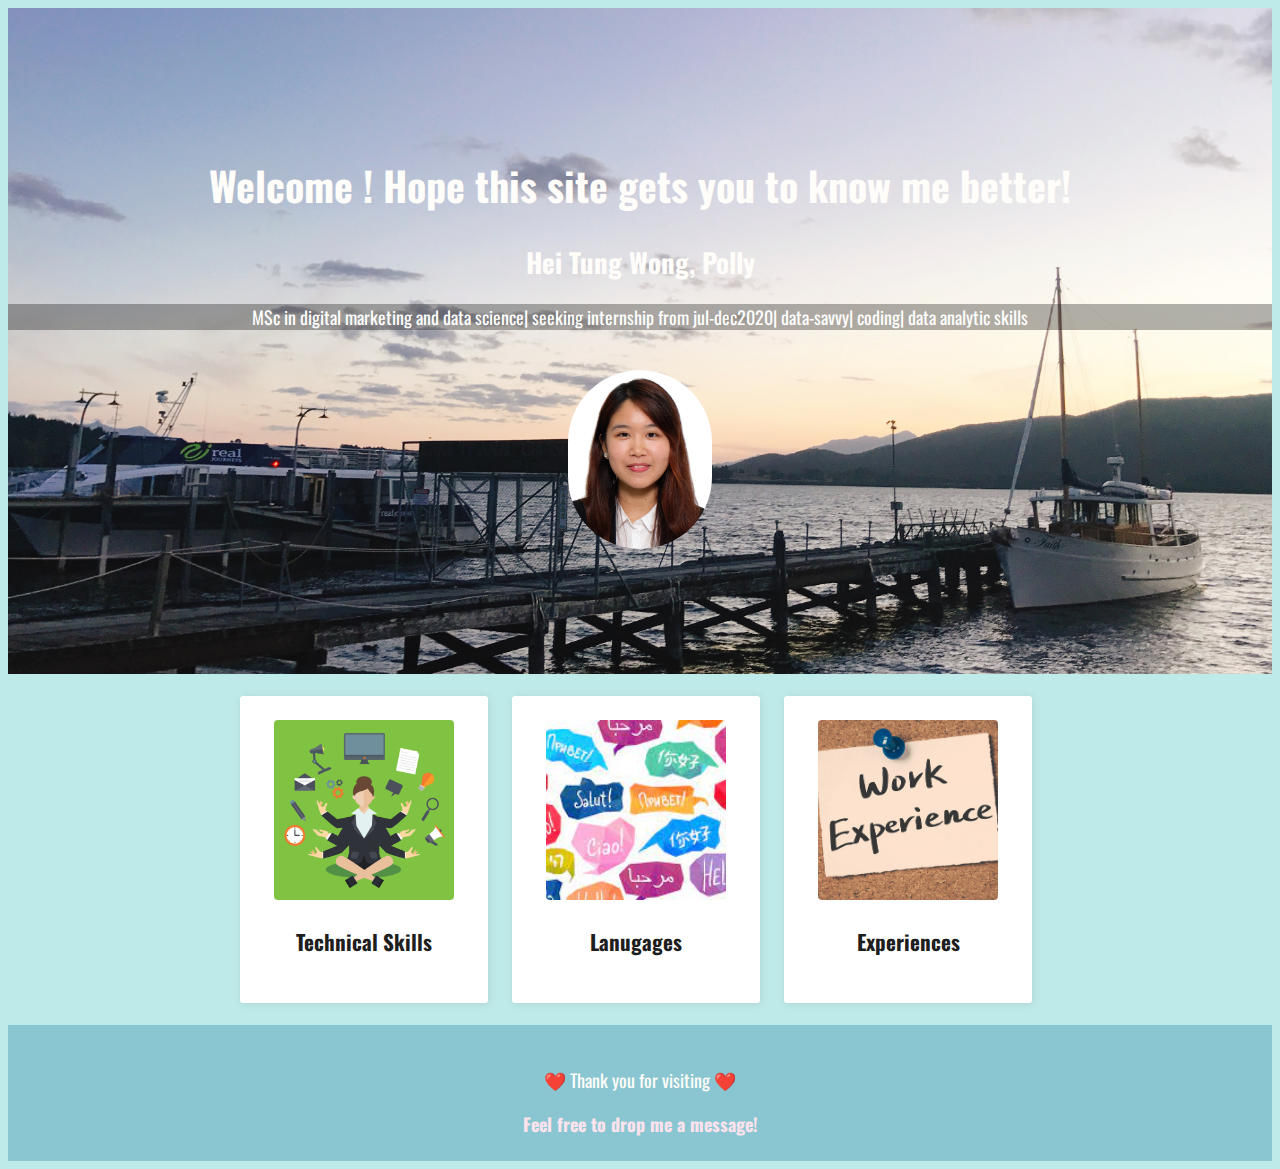
<file: index.html>
<!DOCTYPE html>
<html lang="en">
<head>
  <meta charset="UTF-8">
  <title>Le Wagon - Web Development Sprint</title>

  <!-- Change these Google fonts with your own choice -->
<link href="https://fonts.googleapis.com/css2?family=Oswald:wght@200;300;400;500;600;700&display=swap" rel="stylesheet">

  <link rel="stylesheet" href="style.css">

</head>
<body>
	
  <!-- Banner section -->
  <div class = 'banner'>
  	 <h1> Welcome ! Hope this site gets you to know me better!  </h1>
 	 <h2>Hei Tung Wong, Polly</h2>
<p>MSc in digital marketing and data science| 
seeking internship from jul-dec2020| 
data-savvy| coding| data analytic skills</p>
 <a href="https://www.linkedin.com/in/hei-tung-wong-polly/">
<img src="images/profile.jpeg"alt = "profile">
</a>
  </div>


  <!-- Cards section -->
  <div class ="container">
  <h2></h2>

  <div class="cards">

<div class = "card-white">
  <a href="skills.html">
    <img src="images/skills.png"alt = "skills">
  </a>
  <h3>Technical Skills</h3>
</div>

<div class = "card-white">
  <a href="language.html">
     <img src="images/languages.jpeg"alt = "languages">
  </a>
  <h3> Lanugages </h3>
  </div>

<div class = "card-white">
  <a href="experience.html">
    <img src="images/experience.jpg"alt = "experience">
  </a>
  <h3> Experiences </h3>
  </div>
</div>
 <h2></h2>
	</div>
  <!-- Footer section -->
 <div class = "footer">
 	<p>❤️ Thank you for visiting ❤️</p>
  <a href="mailto:hei.wong@edu.em-lyon.com" class = 'email'> Feel free to drop me a message! </a>
 </div> 
</body>
</html>
</file>
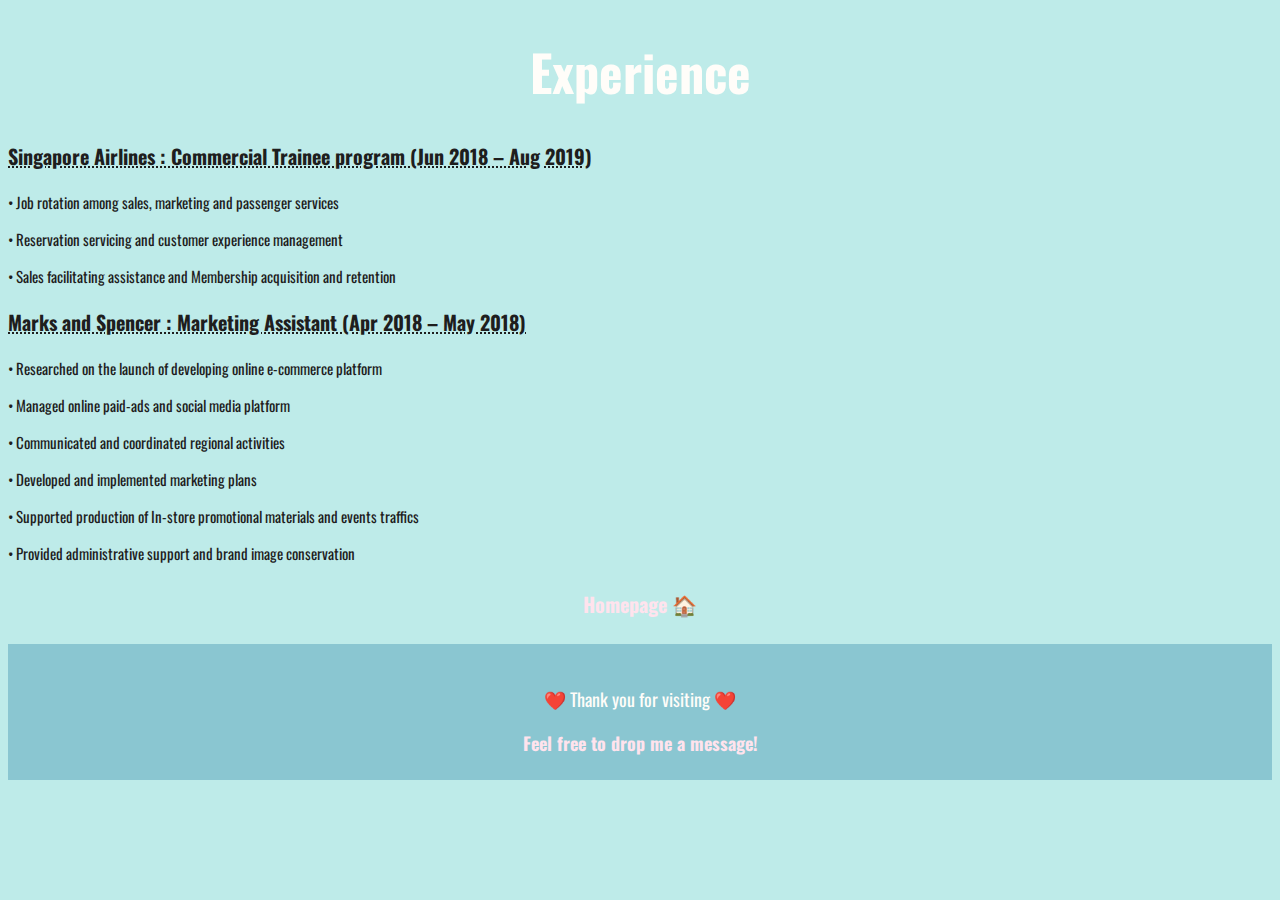
<file: experience.html>
<!DOCTYPE html>
<html lang="en">
<head>
  <meta charset="UTF-8">
  <title>Le Wagon - Web Development Sprint</title>

  <!-- Change these Google fonts with your own choice -->
<link href="https://fonts.googleapis.com/css2?family=Oswald:wght@200;300;400;500;600;700&display=swap" rel="stylesheet">

  <link rel="stylesheet" href="style.css">
 
</head>
<body>
	
  <!-- Intro section -->
  <div class = 'introduction'>
  	 <h1> Experience  </h1>
 <h3>Singapore Airlines : Commercial Trainee program (Jun 2018 – Aug 2019)</h3>
 <p></p>
 <p>• Job rotation among sales, marketing and passenger services </p>
 <p>
   • Reservation servicing and customer experience management
 </p>
 <p>
   • Sales facilitating assistance and Membership acquisition and
retention
 </p> 
 <p></p>

<h3>
  Marks and Spencer : Marketing Assistant (Apr 2018 – May 2018)
</h3>
 <p></p>
 <p>
   • Researched on the launch of developing online e-commerce platform
 </p>
<p>
  • Managed online paid-ads and social media platform
</p>
<p>
  • Communicated and coordinated regional activities
</p>
<p>
  • Developed and implemented marketing plans
</p>
<p>
  • Supported production of In-store promotional materials and events traffics
</p>
<p>
  • Provided administrative support and brand image conservation
</p>



  </div>


  <!-- home button section -->
  <div class ="home">
  <h2></h2>
<a href="self-intro.html"> Homepage 🏠</a>
 <h2></h2>
	</div>
  <!-- Footer section -->
 <div class = "footer">
 	<p>❤️ Thank you for visiting ❤️</p>
  <a href="mailto:hei.wong@edu.em-lyon.com" class = 'email'> Feel free to drop me a message! </a>
 </div> 
</body>
</html>
</file>
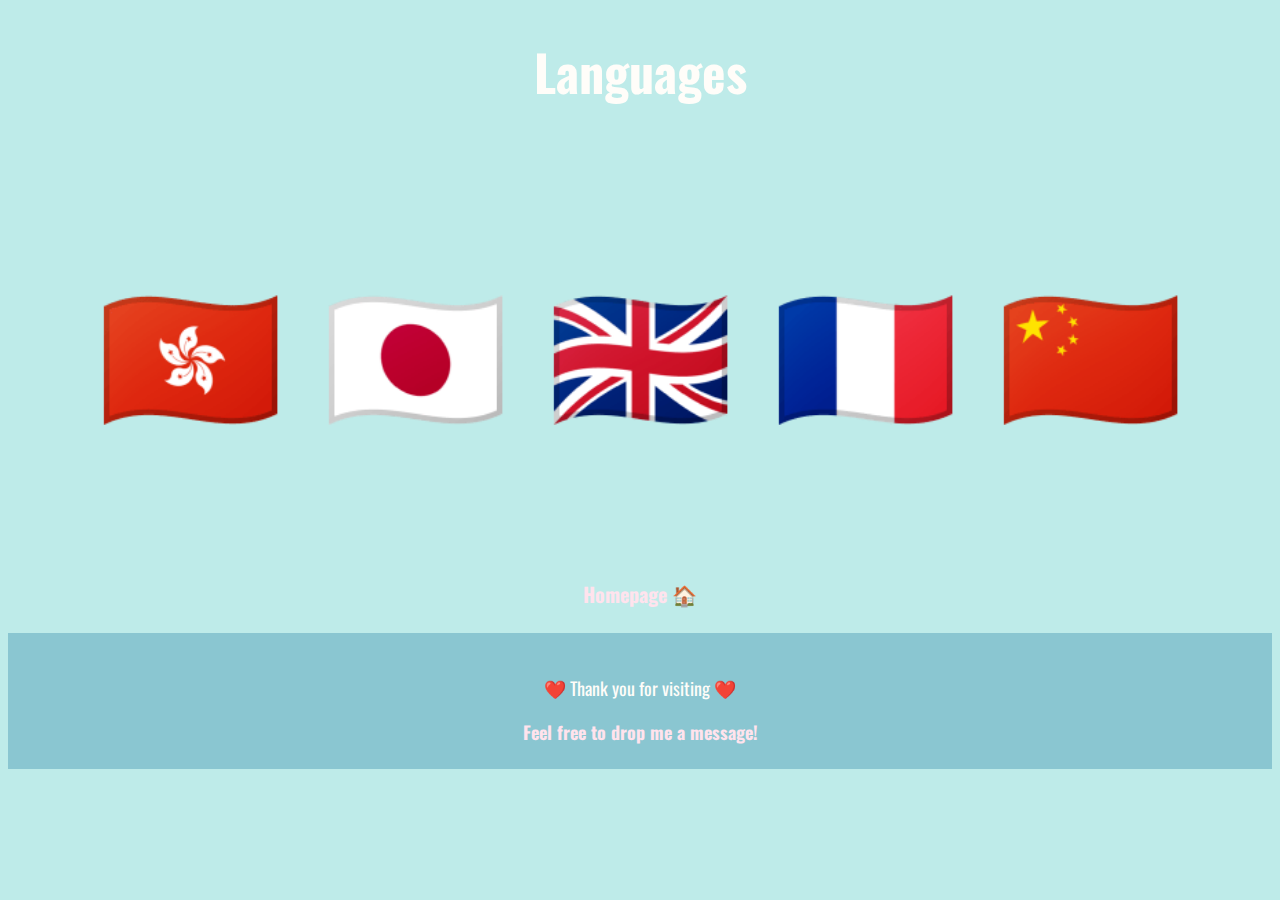
<file: language.html>
<!DOCTYPE html>
<html lang="en">
<head>
  <meta charset="UTF-8">
  <title>Le Wagon - Web Development Sprint</title>

  <!-- Change these Google fonts with your own choice -->
<link href="https://fonts.googleapis.com/css2?family=Oswald:wght@200;300;400;500;600;700&display=swap" rel="stylesheet">

  <link rel="stylesheet" href="style.css">
 
</head>
<body>
	
  <!-- Intro section -->
  <div class = 'introduction'>
  	 <h1> Languages  </h1>
      <h2>🇭🇰 🇯🇵 🇬🇧 🇫🇷 🇨🇳</h2>
  </div>


  <!-- home button section -->
  <div class ="home">
  <h2></h2>
<a href="self-intro.html"> Homepage 🏠</a>
 <h2></h2>
	</div>
  <!-- Footer section -->
 <div class = "footer">
 	<p>❤️ Thank you for visiting ❤️</p>
  <a href="mailto:hei.wong@edu.em-lyon.com" class = 'email'> Feel free to drop me a message! </a>
 </div> 
</body>
</html>
</file>
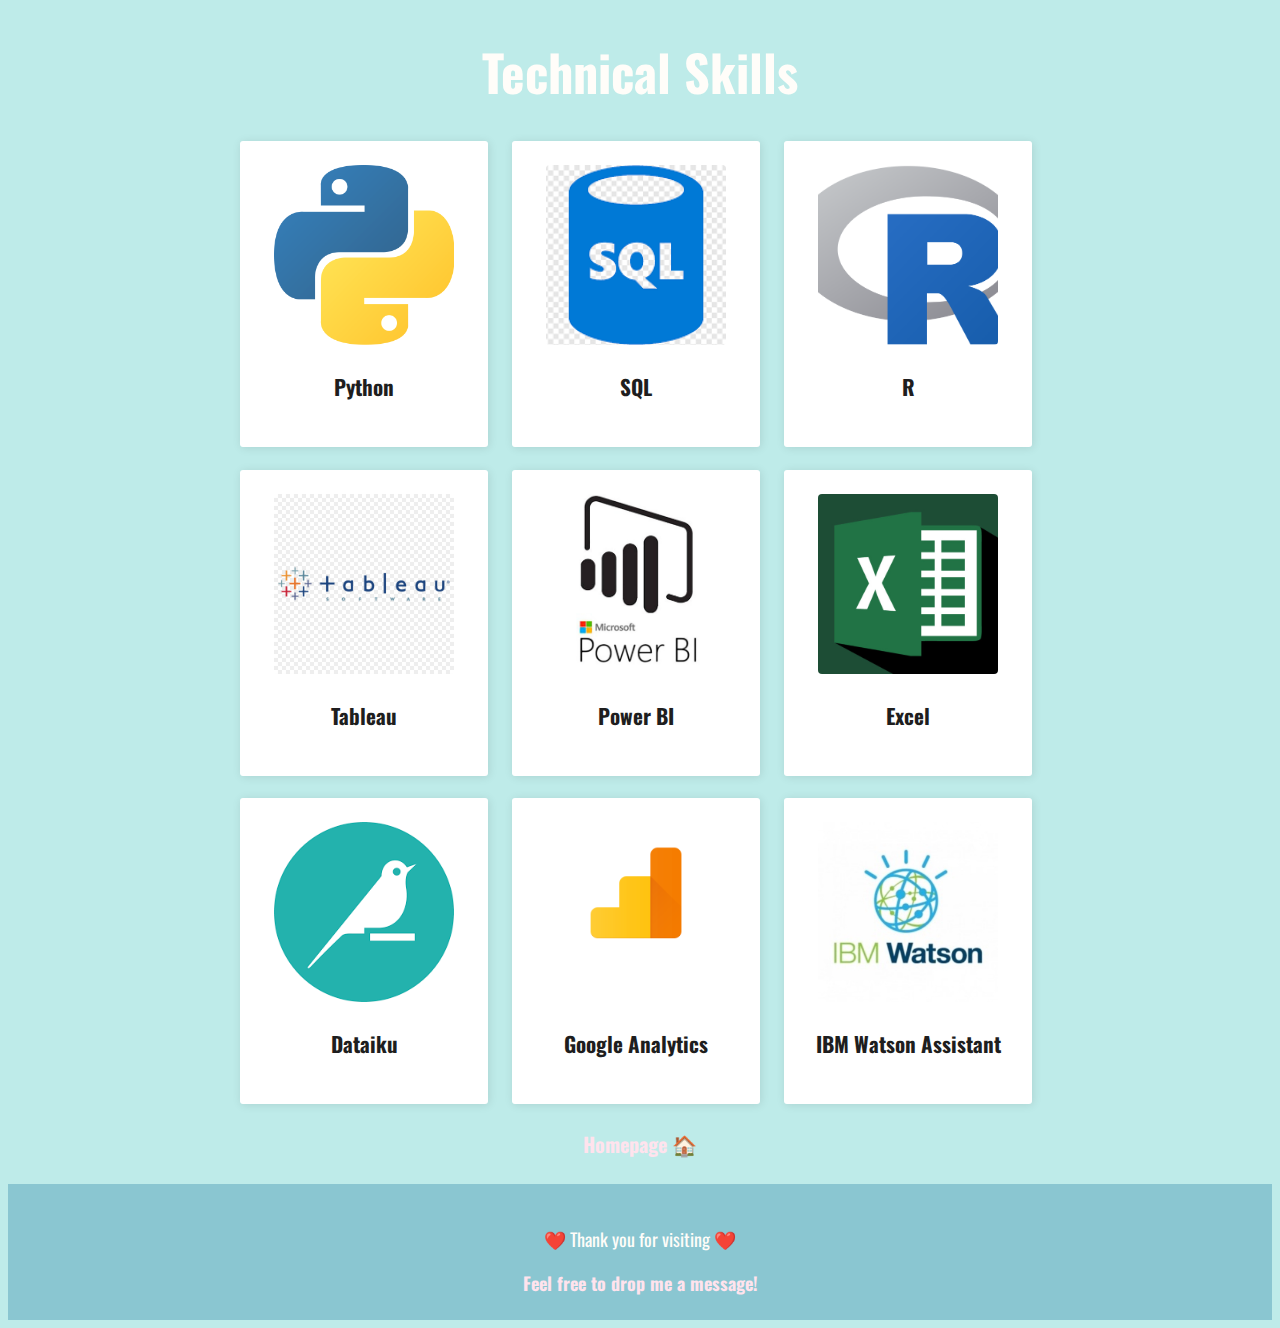
<file: skills.html>
<!DOCTYPE html>
<html lang="en">
<head>
  <meta charset="UTF-8">
  <title>Le Wagon - Web Development Sprint</title>

  <!-- Change these Google fonts with your own choice -->
<link href="https://fonts.googleapis.com/css2?family=Oswald:wght@200;300;400;500;600;700&display=swap" rel="stylesheet">

  <link rel="stylesheet" href="style.css">

</head>
<body>
	
  <!-- Banner section -->
 <div class = 'introduction'>
     <h1> Technical Skills  </h1>
  </div>


  <!-- Cards section -->
  <div class ="container">
  <h2></h2>

  <div class="cards">

<div class = "card-white">
  <img src="images/python.png"alt = "Python">
  <h3>Python</h3>
</div>

<div class = "card-white">
  <img src="images/sql.png"alt = "SQL">
  <h3> SQL </h3>
  </div>

<div class = "card-white">
  <img src="images/r.png"alt = "R">
  <h3> R </h3>
  </div>
</div>
 <h2></h2>

 <h2></h2>

  <div class="cards">

<div class = "card-white">
  <img src="images/tableau.jpg"alt = "tableau">
  <h3>Tableau</h3>
</div>

<div class = "card-white">
  <img src="images/powerbi.jpg"alt = "powerbi">
  <h3> Power BI </h3>
  </div>

<div class = "card-white">
  <img src="images/excel.jpg"alt = "Excel">
  <h3> Excel </h3>
  </div>
</div>
 <h2></h2>


<h2></h2>

  <div class="cards">

<div class = "card-white">
  <img src="images/dataiku.png"alt = "dataiku">
  <h3>Dataiku</h3>
</div>

<div class = "card-white">
  <img src="images/googleanalytics.png"alt = "googleanalytics">
  <h3> Google Analytics </h3>
  </div>

<div class = "card-white">
  <img src="images/ibm.jpg"alt = "IBM">
  <h3> IBM Watson Assistant </h3>
  </div>
</div>
 <h2></h2>

	</div>




  <!-- home button section -->
  <div class ="home">
  <h2></h2>
<a href="self-intro.html"> Homepage 🏠</a>
 <h2></h2>
  </div>
  <!-- Footer section -->
 <div class = "footer">
 	<p>❤️ Thank you for visiting ❤️</p>
  <a href="mailto:hei.wong@edu.em-lyon.com" class = 'email'> Feel free to drop me a message! </a>
 </div> 
</body>
</html>
</file>
<file: style.css>
/* Write some CSS below */
body{
	font-family: 'Oswald', sans-serif;
	font-size: 18px;
	color:rgb(30,30,30);
	background-color: #beebe9;
}

h1,h2{
	color: #fffdf9}

a{
  font-weight: bold;
  color: #ffe3ed;
  text-decoration: none;
}
a:hover{
	color: #fffdf9
}


/*custom class design*/


.banner img{
  width: 144px;
  height: 179px;
  border-radius: 80px;
  margin-bottom: 0px
}
.banner{
	background-image: url(images/background.jpeg);
	background-size: cover;
	color: white;
	text-align: center;
	padding: 120px 0px;
}

.banner h1{
	font-size: 40px;
}

.banner p{
	background-color: rgba(0, 0, 0, 0.3);
	margin-bottom: 40px/*spacec*/
}

.card-white{
	background-color: white;
	box-shadow: 1px 1px 10px rgba(0,0,0,0.1);
	padding: 24px;
	border-radius: 3px;
	margin: 10 px;
	width: 200px;
  	text-align: center;

}

.card-white img {
  width: 180px;
  height: 180px;
  object-fit: cover;
  border-radius: 4px;
}

.cards {
  display: grid;
  grid-template-columns: 1fr 1fr 1fr;
  grid-gap: 16px;
}

.footer {
  background: #8ac6d1;
  text-align: center;
  padding: 24px 0;
}

.footer p {
  color: #fffdf9;
}

.container {
  width: 800px;
  margin: auto;
}

.introduction h1{
  text-align: center;
  font-size: 50px
}

.introduction h2{
   text-align: center;
  font-size: 150px
}

.introduction h3{
  font-size: 20px;
  text-decoration:underline dotted;
}

.introduction p{
  font-size: 15px
}
.home{
  text-align: center;
  color: #fffdf9;
  font-size: 20px
}
/* Cards media queries */
@media (max-width: 800px) {
  .cards {
    grid-template-columns: 1fr;
  }
  
  .card-white {
    width: auto;
  }
}
  
/* Container media queries */
@media (min-width: 500px) {
  .container {
    width: 400px;
  }
}


@media (min-width: 800px) {
  .container {
    width: 600px;
  }
}

@media (min-width: 1000px) {
  .container {
    width: 800px;
  }
}
</file>
